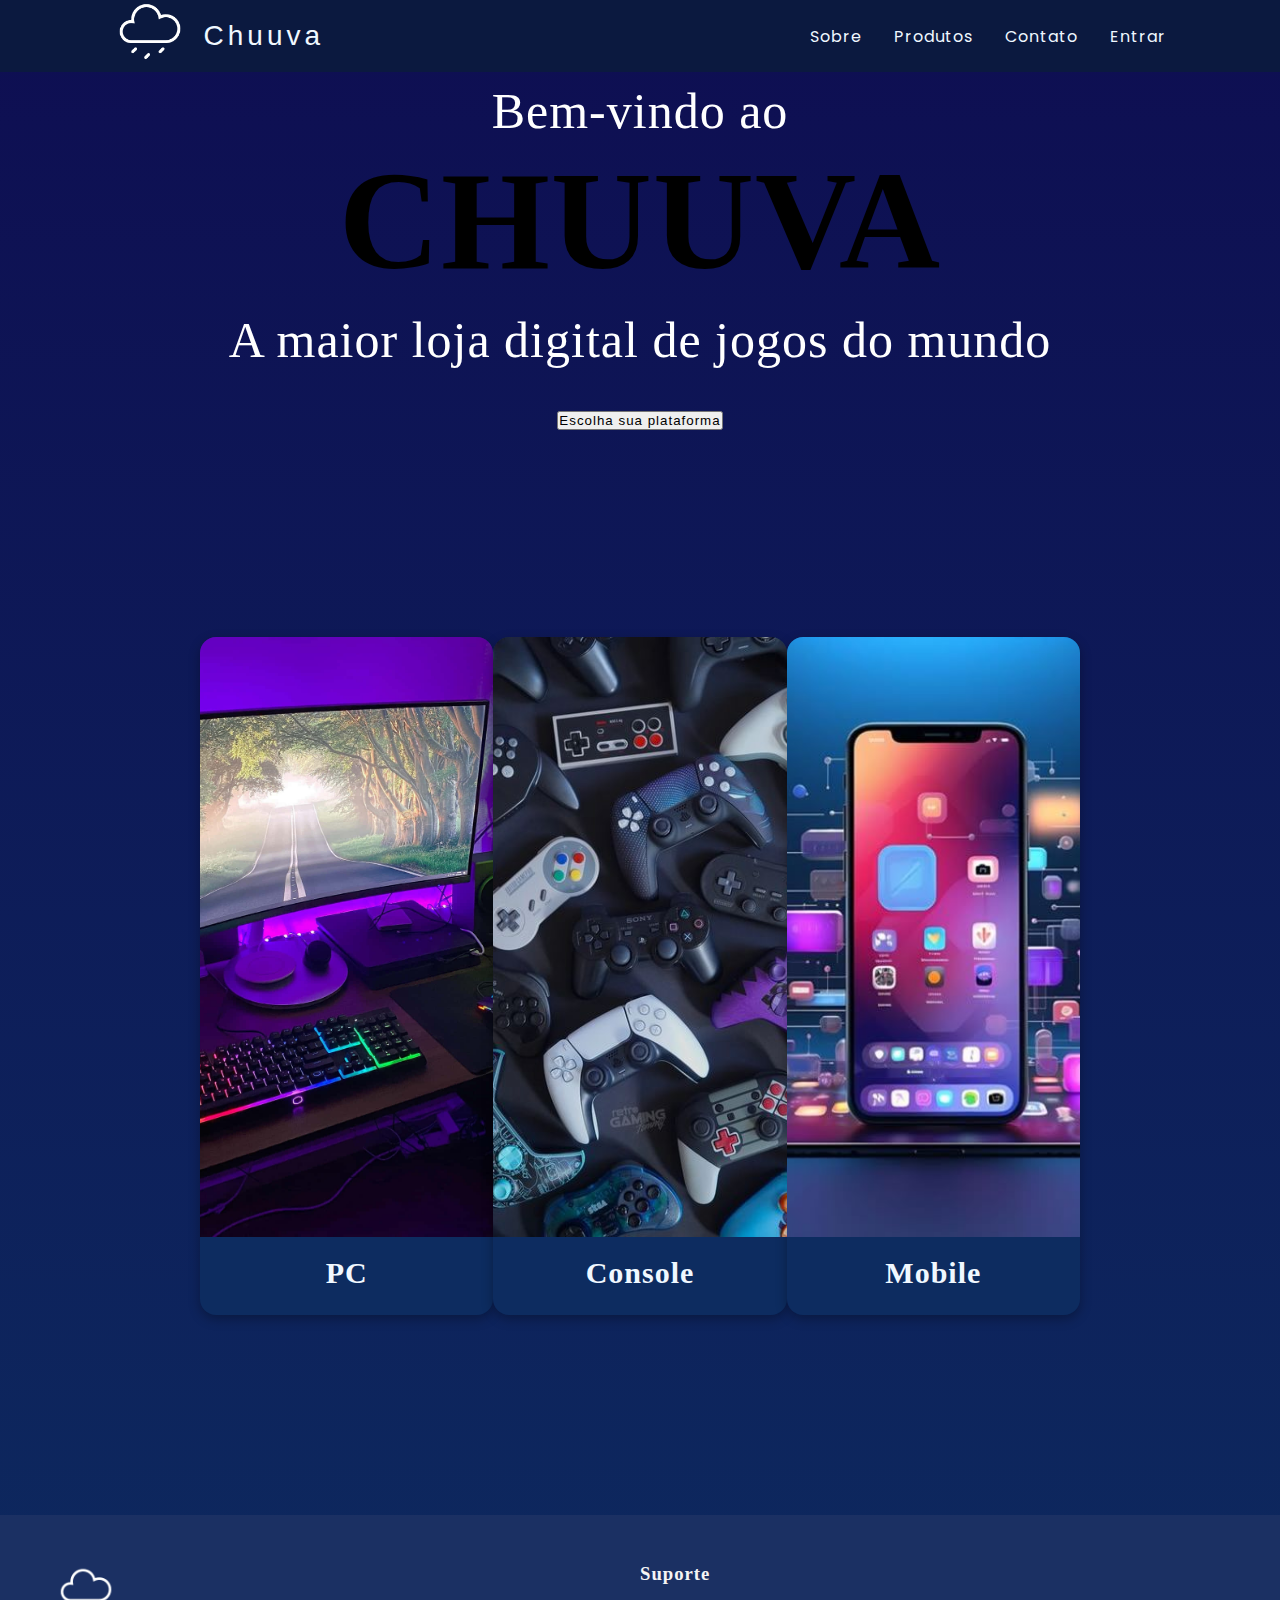
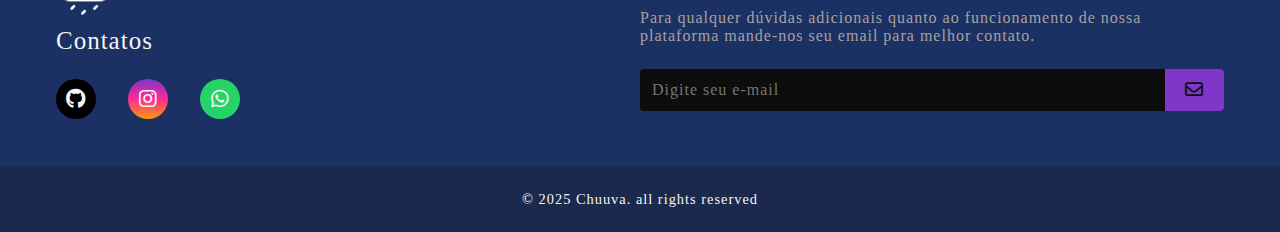
<file: index.html>
<!DOCTYPE html>
<html lang="pt-br">

<head>
    <meta charset="UTF-8">
    <meta name="viewport" content="width=device-width, initial-scale=1.0">
    <title>Chuuva</title>
    <link rel="stylesheet" href="style.css">
    <link rel="stylesheet" href="index.css">
    <link rel="stylesheet" href="https://cdnjs.cloudflare.com/ajax/libs/font-awesome/6.7.2/css/all.min.css"
        integrity="sha512-Evv84Mr4kqVGRNSgIGL/F/aIDqQb7xQ2vcrdIwxfjThSH8CSR7PBEakCr51Ck+w+/U6swU2Im1vVX0SVk9ABhg=="
        crossorigin="anonymous" referrerpolicy="no-referrer" />

</head>

<body>
    <header>
        <nav>
            <div class="logo-container">
                <a class="logo_img" href="index.html"><img src="img/chuva_branca2.png" width="72px"></a>
                <a class="logo" href="index.html">Chuuva</a>
            </div>
            <div class="mobile-menu">
                <div class="line1"></div>
                <div class="line2"></div>
                <div class="line3"></div>
            </div>
            <ul class="nav-list">
                <li><a href="sobre.html">Sobre</a></li>
                <li class="dropdown"><a href="#"> Produtos </a>
                    
                    <div class="dropdown-menu">
                        <a href="jogosPC.html">Jogos Pc</a>
                        <a href="jogosConsole.html">Jogos Console</a>
                        <a href="jogosMobile.html">Jogos Mobile</a>
                    </div>
                </li>
                <li><a href="contato.html">Contato</a></li>
                <li><a href="index.php">Entrar</a></li>
            </ul>
        </nav>
    </header>

    <!-- REFAZER -->
    <div class="top-background">
        <div class="rain"></div>
        <script src="./js/rain.js"></script>
    </div>

    <div class="chuuva-inicio">
        <div class="inicio">
            <p>Bem-vindo ao</p>
            <h1>CHUUVA</h1>
            <p>A maior loja digital de jogos do mundo</p>
            <p><a href="#destino"><button>Escolha sua plataforma</button></a></p>
        </div>
    </div>


    <div class="caixa" id="destino">
        <div class="escolha">
            <a href="jogosPC.html"><img src="./img/PC.jpg">
            <div class="conteudo">
                <div class="nome">PC</div></a>
            </div>
        </div>
        <div class="escolha">
            <a href="jogosConsole.html"><img src="./img/Console.jpg">
            <div class="conteudo">
                <div class="nome">Console</div></a>
            </div>
        </div>
        <div class="escolha">
            <a href="jogosMobile.html"><img src="./img/Mobile.jpg">
            <div class="conteudo">
                <div class="nome">Mobile</div></a>
            </div>
        </div>
    </div>

    <!-- FOOTER -->

    <footer>
        <div id="footer_content">
            <div id="footer_contacts">
                <img src="./img/chuva_branca2.png">
                <p>Contatos</p>
                <div id="footer_social_media">
                    <a href="https://github.com/ZionFr/Chuuva" class="footer-link" id="github">
                        <i class="fa-brands fa-github"></i>
                    </a>

                    <a href="#" class="footer-link" id="instagram">
                        <i class="fa-brands fa-instagram"></i>
                    </a>

                    <a href="#" class="footer-link" id="whatsapp">
                        <i class="fa-brands fa-whatsapp"></i>
                    </a>

                </div>
            </div>

            <div id="footer_subscribe">
                <h3>Suporte</h3>

                <p>
                    Para qualquer dúvidas adicionais quanto ao funcionamento de nossa plataforma mande-nos seu email
                    para melhor contato.
                </p>

                <div id="input_group">
                    <input type="email" id="email" placeholder="Digite seu e-mail">

                    <button onclick="emailConfirmar()">
                        <i class="fa-regular fa-envelope"></i>
                        <script src="./js/footer.js"></script>

                    </button>
                </div>
            </div>
        </div>

        <div id="footer_copyright">
            &#169
            2025 Chuuva. all rights reserved
        </div>
    </footer>


</body>

</html>
</file>
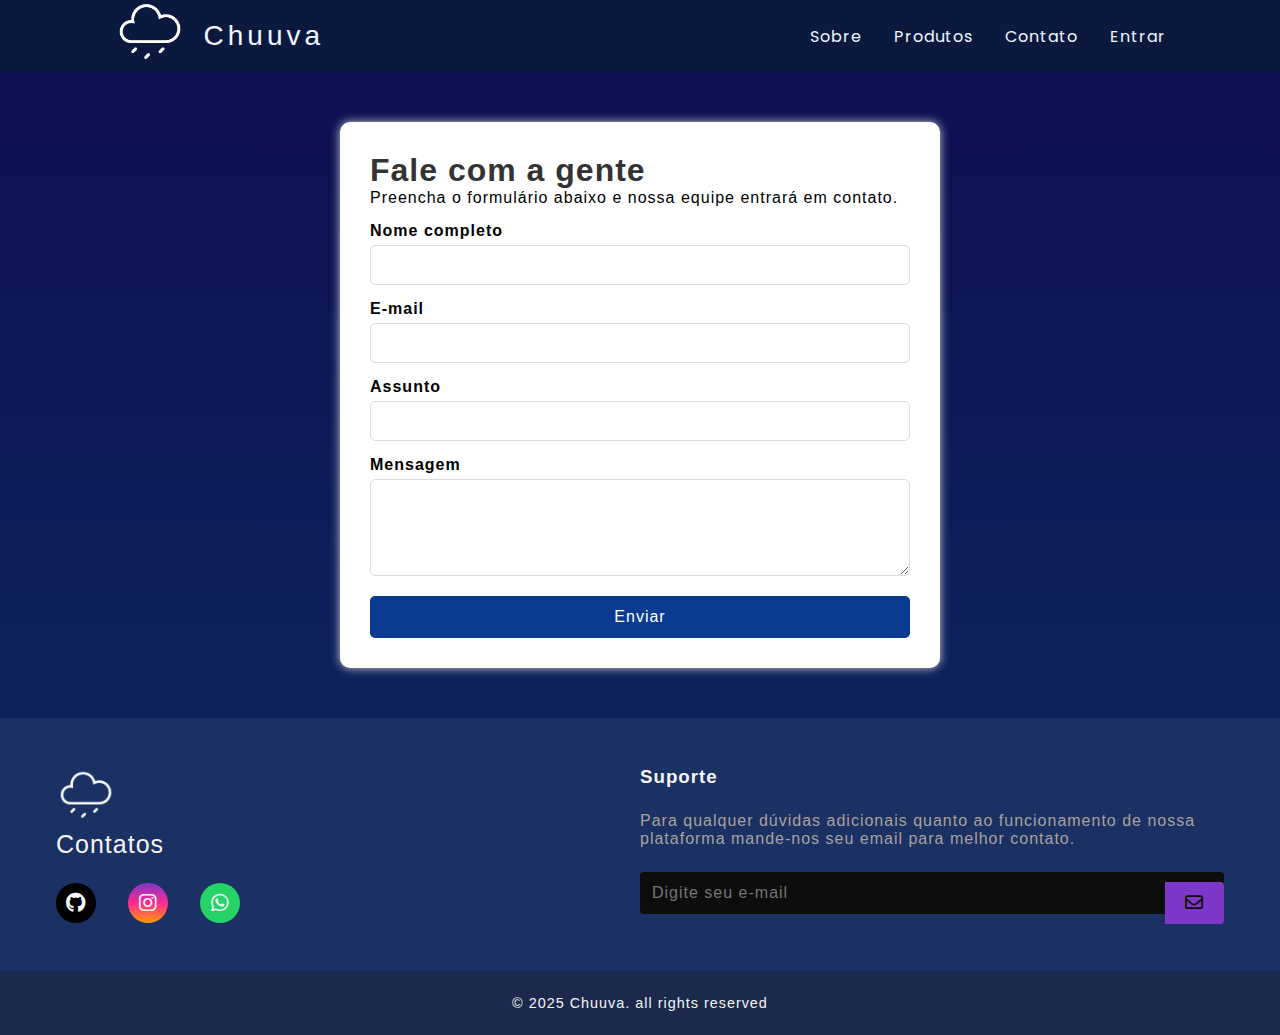
<file: contato.html>
<!DOCTYPE html>
<html lang="pt-br">
<head>
  <meta charset="UTF-8">
  <title>contato</title>
  <link rel="stylesheet" href="stylecontato.css">
  <link rel="stylesheet" href="style.css">
  <link rel="stylesheet" href="https://cdnjs.cloudflare.com/ajax/libs/font-awesome/6.7.2/css/all.min.css"
    integrity="sha512-Evv84Mr4kqVGRNSgIGL/F/aIDqQb7xQ2vcrdIwxfjThSH8CSR7PBEakCr51Ck+w+/U6swU2Im1vVX0SVk9ABhg=="
    crossorigin="anonymous" referrerpolicy="no-referrer" />
</head>
<body>
  <header>
    <nav>
      <div class="logo-container">
        <a class="logo_img" href="index.html"><img src="./img/chuva_branca2.png" width="72px"></a>
        <a class="logo" href="index.html">Chuuva</a>
      </div>
      <div class="mobile-menu">
        <div class="line1"></div>
        <div class="line2"></div>
        <div class="line3"></div>
      </div>
      <ul class="nav-list">
        <li><a href="sobre.html">Sobre</a></li>
        <li class="dropdown"><a href="#"> Produtos </a>

          <div class="dropdown-menu">
              <a href="jogosPC.html">Jogos Pc</a>
              <a href="jogosConsole.html">Jogos Console</a>
              <a href="jogosMobile.html">Jogos Mobile</a>
          </div>

      </li>
        <li><a href="contato.html">Contato</a></li>
        <li><a href="index.php">Entrar</a></li>
      </ul>
    </nav>
  </header>
  <div class="container">
    <h1>Fale com a gente</h1>
    <p>Preencha o formulário abaixo e nossa equipe entrará em contato.</p>

    <form id="formContato" method="POST">
      

      <label for="nome">Nome completo</label>
      <input type="text" id="nome" name="nome" required>

      <label for="email">E-mail</label>
      <input type="email" id="email" name="email" required>

      <label for="assunto">Assunto</label>
      <input type="text" id="assunto" name="assunto" required>

      <label for="mensagem">Mensagem</label>
      <textarea id="mensagem" name="mensagem" rows="5" required></textarea>

      <button type="submit">Enviar</button>
    </form>

    <div id="mensagemEnviada" class="oculto">Mensagem enviada com sucesso!</div>
  </div>
  <script>
    const form = document.getElementById('formContato');
    const mensagem = document.getElementById('mensagemEnviada');

    form.addEventListener('submit', function (e) {
      e.preventDefault();

      const dados = new FormData(form);

      fetch('https://formsubmit.co/seuemail@exemplo.com', {
        method: 'POST',
        body: dados
      })
      .then(response => {
        if (response.ok) {
          form.reset();
          mensagem.style.display = 'block';
        } else {
          alert('Erro ao enviar. Tente novamente mais tarde.');
        }
      });
    });
  </script>
  <footer>
    <div id="footer_content">
      <div id="footer_contacts">
        <img src="./img/chuva_branca2.png">
        <p>Contatos</p>
        <div id="footer_social_media">
          <a href="https://github.com/ZionFr/Chuuva" class="footer-link" id="github">
            <i class="fa-brands fa-github"></i>
          </a>

          <a href="#" class="footer-link" id="instagram">
            <i class="fa-brands fa-instagram"></i>
          </a>

          <a href="#" class="footer-link" id="whatsapp">
            <i class="fa-brands fa-whatsapp"></i>
          </a>

        </div>
      </div>

      <div id="footer_subscribe">
        <h3>Suporte</h3>

        <p>
          Para qualquer dúvidas adicionais quanto ao funcionamento de nossa plataforma mande-nos seu email para melhor
          contato.
        </p>

        <div id="input_group">
          <input type="email" id="email" placeholder="Digite seu e-mail">

          <button onclick="emailConfirmar()">
            <i class="fa-regular fa-envelope"></i>
            <script>
              function emailConfirmar() {
                var email = document.getElementById("email").value;
                var verificar = /^[^\s@]+@[^\s@]+\.[^\s@]+$/;

                if (email.trim() === "") {
                  window.alert("Por favor, digite um e-mail.");
                } else if (verificar.test(email)) {
                  window.alert("Seu e-mail foi computado, aguarde nossa resposta.");
                } else {
                  window.alert("Digite um e-mail válido.");
                }
              }
            </script>
          </button>
        </div>
      </div>
    </div>

    <div id="footer_copyright">
      &#169
      2025 Chuuva. all rights reserved
    </div>
  </footer>

</body>
</html>
</file>
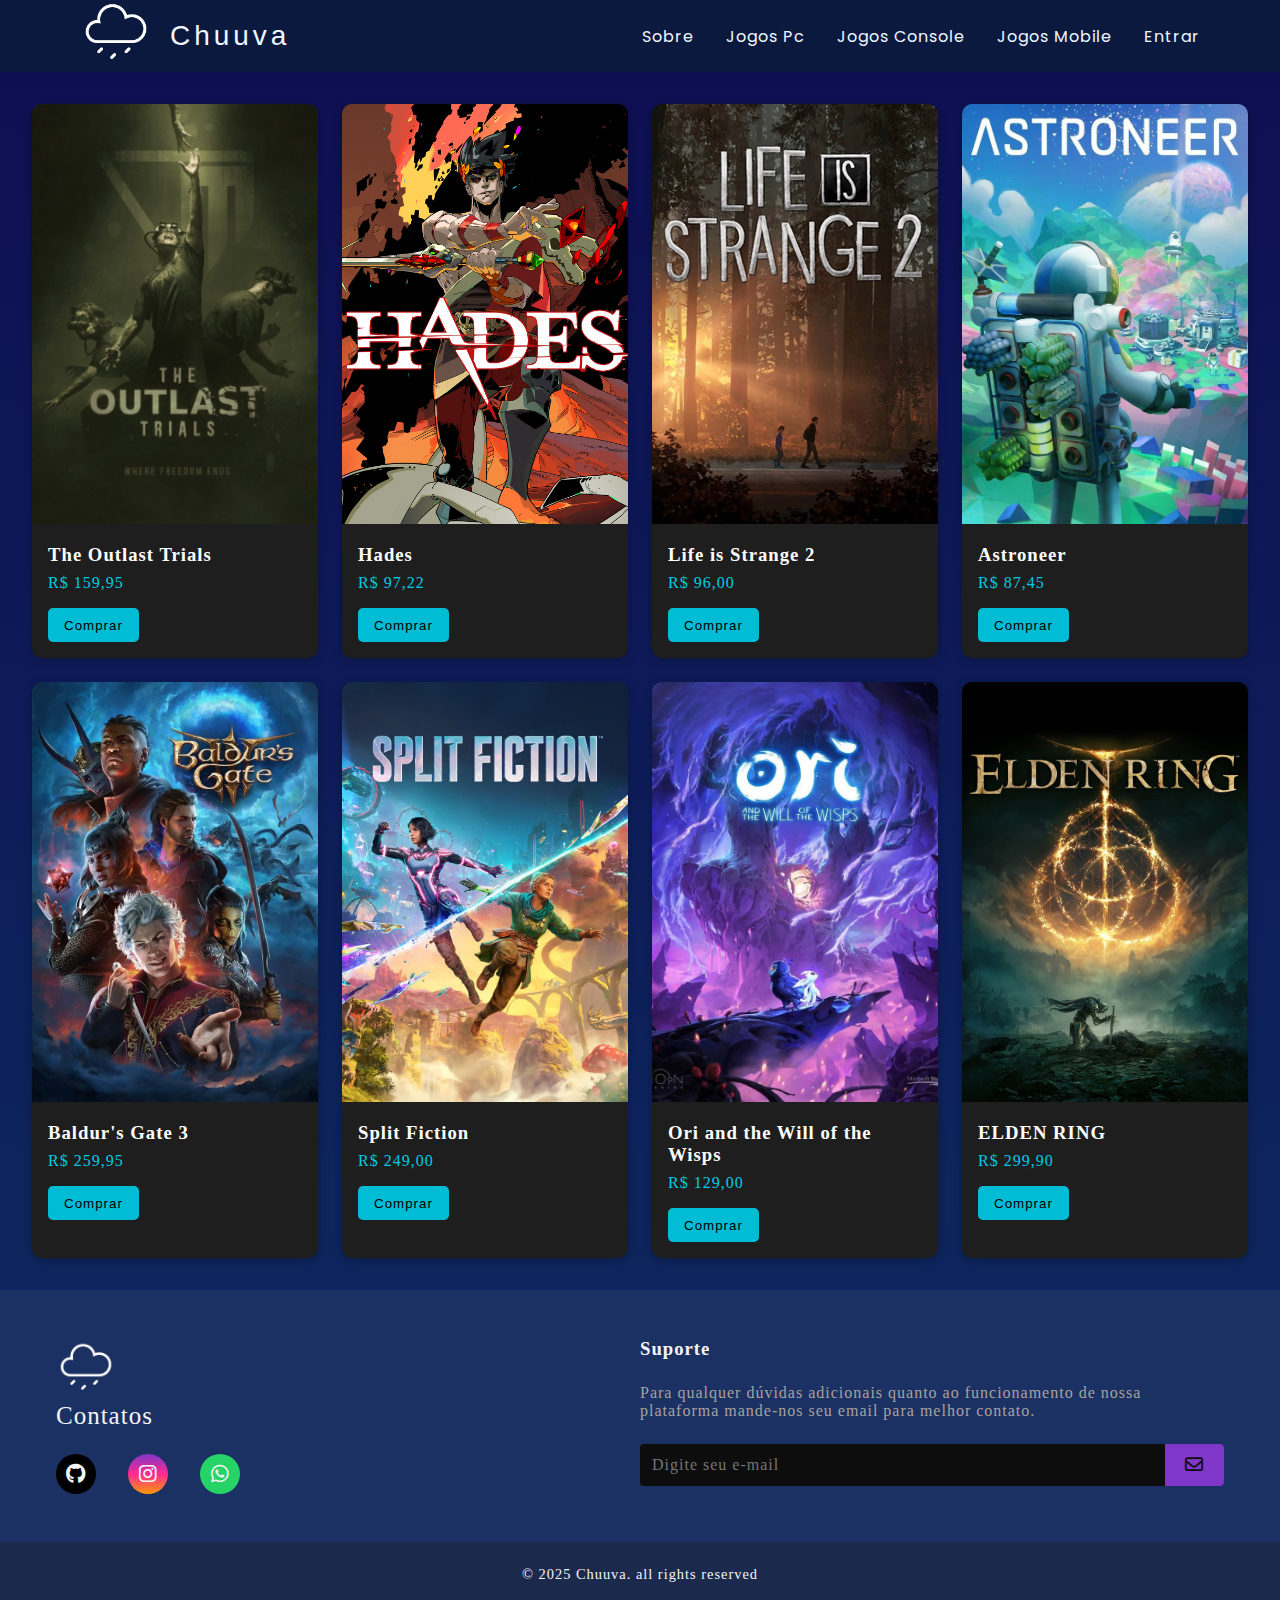
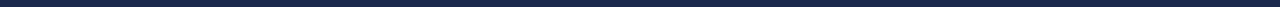
<file: jogosConsole.html>
<!DOCTYPE html>
<html lang="pt-br">

<head>
  <meta charset="UTF-8">
  <meta name="viewport" content="width=device-width, initial-scale=1.0">
  <title>Jogos Console</title>
  <link rel="stylesheet" href="style.css">
  <link rel="stylesheet" href="styleconsole.css">
  <link rel="stylesheet" href="https://cdnjs.cloudflare.com/ajax/libs/font-awesome/6.7.2/css/all.min.css"
    integrity="sha512-Evv84Mr4kqVGRNSgIGL/F/aIDqQb7xQ2vcrdIwxfjThSH8CSR7PBEakCr51Ck+w+/U6swU2Im1vVX0SVk9ABhg=="
    crossorigin="anonymous" referrerpolicy="no-referrer" />
</head>

<body>
  <header>
    <nav>
      <div class="logo-container">
        <a class="logo_img" href="../index.html"><img src="img/chuva_branca2.png" width="72px"></a>
        <a class="logo" href="../index.html">Chuuva</a>
      </div>
      <div class="mobile-menu">
        <div class="line1"></div>
        <div class="line2"></div>
        <div class="line3"></div>
      </div>
      <ul class="nav-list">
        <li><a href="sobre.html">Sobre</a></li>
        <li><a href="jogosPC.html">Jogos Pc</a></li>
        <li><a href="jogosConsole.html">Jogos Console</a></li>
        <li><a href="jogosMobile.html">Jogos Mobile</a></li>
        <li><a href="index.php">Entrar</a></li>
      </ul>
    </nav>
  </header>
  <main class="container">
    <div class="card">
      <img src="img/Outlast.jpeg" alt="The Outlast Trials">
      <div class="card-content">
        <h3>The Outlast Trials</h3>
        <p class="preço">R$ 159,95</p>
        <button onclick="comprar('The Outlast Trials')">Comprar</button>
      </div>
    </div>

    <div class="card">
      <img src="img/Hades.jpg" alt="Hades">
      <div class="card-content">
        <h3>Hades</h3>
        <p class="preço">R$ 97,22</p>
        <button onclick="comprar('Hades')">Comprar</button>
      </div>
    </div>

    <div class="card">
      <img src="img/Life_is_strange.png" alt="Life is Strange">
      <div class="card-content">
        <h3>Life is Strange 2</h3>
        <p class="preço">R$ 96,00</p>
        <button onclick="comprar('Life is Strange 2')">Comprar</button>
      </div>
    </div>
    <div class="card">
      <img src="img/Astroneer.jpg" alt="Astroneer">
      <div class="card-content">
        <h3>Astroneer</h3>
        <p class="preço">R$ 87,45</p>
        <button onclick="comprar('Astroneer')">Comprar</button>
      </div>
    </div>
    <div class="card">
      <img src="img/Baldurs.jpg" alt="Baldur's Gate 3">
      <div class="card-content">
        <h3>Baldur's Gate 3</h3>
        <p class="preço">R$ 259,95</p>
        <button onclick="comprar('Baldurs Gate 3')">Comprar</button>
      </div>
    </div>
    <div class="card">
      <img src="img/Split_fiction.jpg" alt="Split Fiction">
      <div class="card-content">
        <h3>Split Fiction</h3>
        <p class="preço">R$ 249,00</p>
        <button onclick="comprar('Split Fiction')">Comprar</button>
      </div>
    </div>
    <div class="card">
      <img src="img/Ori.jpg" alt="Ori and the Will of the Wisps">
      <div class="card-content">
        <h3>Ori and the Will of the Wisps</h3>
        <p class="preço">R$ 129,00</p>
        <button onclick="comprar('Ori and the Will of the Wisps')">Comprar</button>
      </div>
    </div>
    <div class="card">
      <img src="img/Elden_ring.jpg" alt="ELDEN RING">
      <div class="card-content">
        <h3>ELDEN RING</h3>
        <p class="preço">R$ 299,90</p>
        <button onclick="comprar('ELDEN RING')">Comprar</button>
      </div>
    </div>
  </main>
  <script>
    function comprar(jogo) {
      alert(`Você comprou o jogo: ${jogo}`);
    }
  </script>

  <!-- FOOTER -->

  <footer>
    <div id="footer_content">
      <div id="footer_contacts">
        <img src="img/chuva_branca2.png">
        <p>Contatos</p>
        <div id="footer_social_media">
          <a href="https://github.com/ZionFr/Chuuva" class="footer-link" id="github">
            <i class="fa-brands fa-github"></i>
          </a>

          <a href="#" class="footer-link" id="instagram">
            <i class="fa-brands fa-instagram"></i>
          </a>

          <a href="#" class="footer-link" id="whatsapp">
            <i class="fa-brands fa-whatsapp"></i>
          </a>

        </div>
      </div>

      <div id="footer_subscribe">
        <h3>Suporte</h3>

        <p>
          Para qualquer dúvidas adicionais quanto ao funcionamento de nossa plataforma mande-nos seu email para melhor
          contato.
        </p>

        <div id="input_group">
          <input type="email" id="email" placeholder="Digite seu e-mail">

          <button onclick="emailConfirmar()">
            <i class="fa-regular fa-envelope"></i>
            <script>
              function emailConfirmar() {
                var email = document.getElementById("email").value;
                var verificar = /^[^\s@]+@[^\s@]+\.[^\s@]+$/;

                if (email.trim() === "") {
                  window.alert("Por favor, digite um e-mail.");
                } else if (verificar.test(email)) {
                  window.alert("Seu e-mail foi computado, aguarde nossa resposta.");
                } else {
                  window.alert("Digite um e-mail válido.");
                }
              }
            </script>
          </button>
        </div>
      </div>
    </div>

    <div id="footer_copyright">
      &#169
      2025 Chuuva. all rights reserved
    </div>
  </footer>




</body>

</html>
</file>
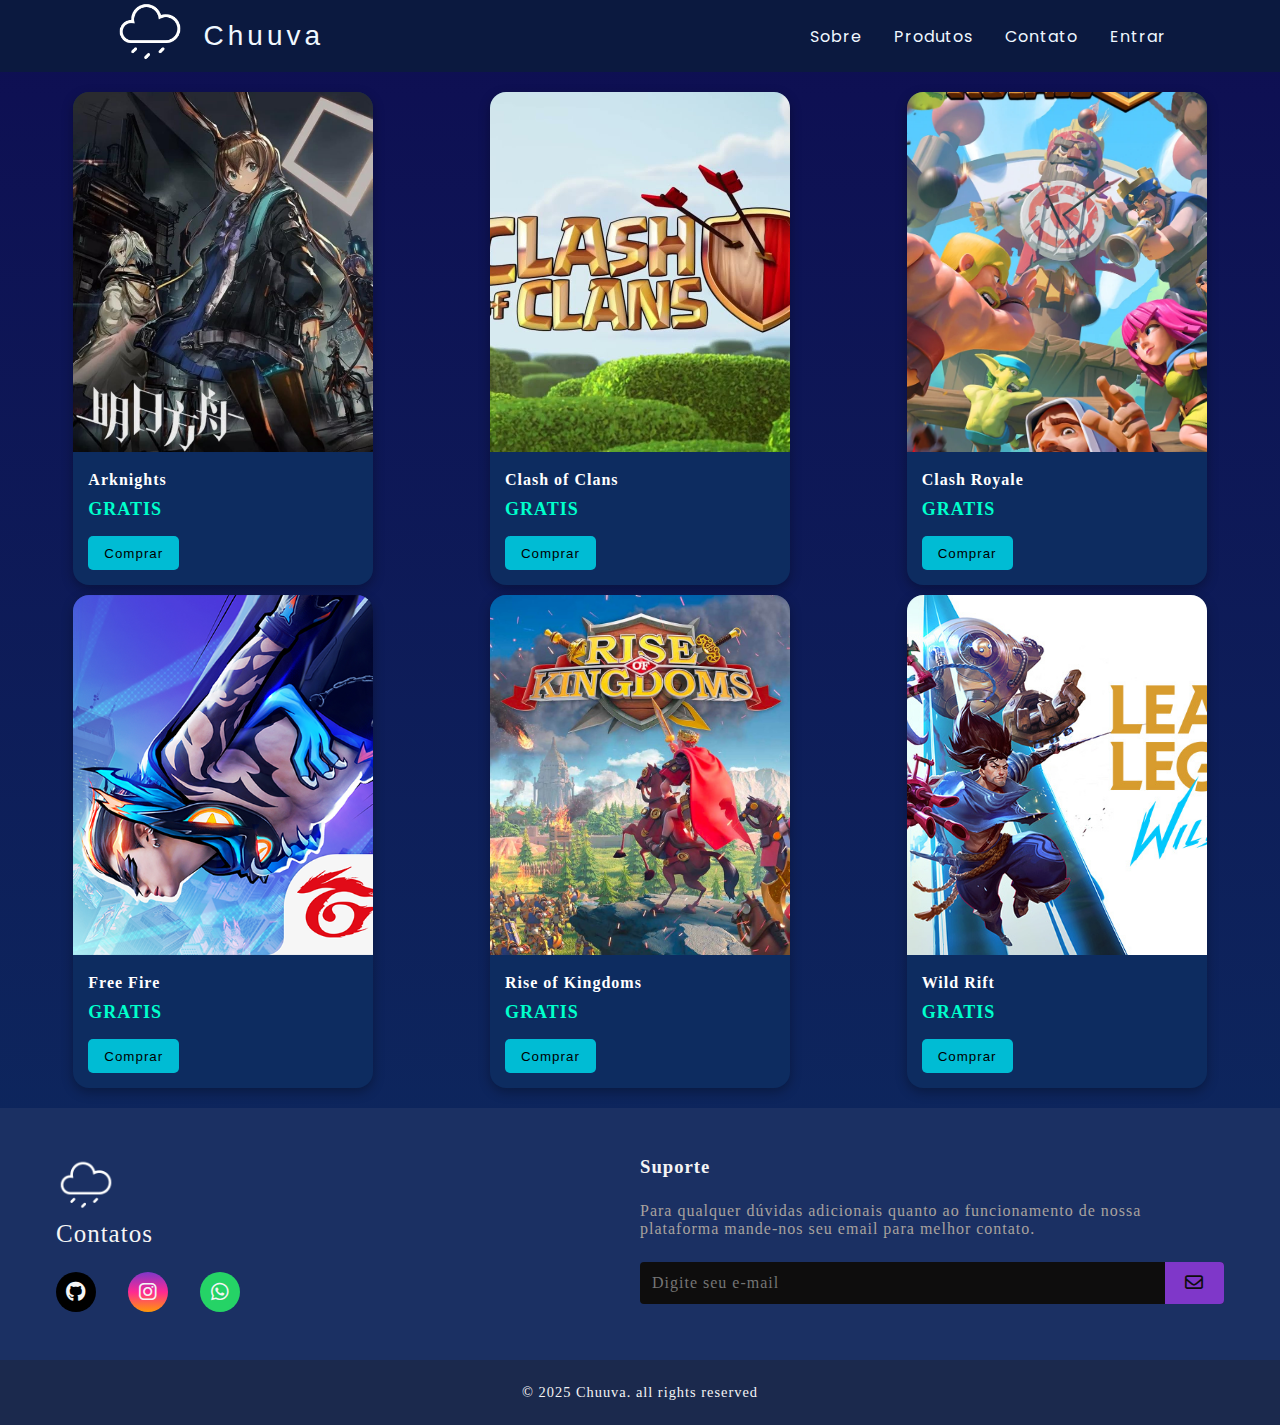
<file: jogosMobile.html>
<!DOCTYPE html>
<html lang="pt-br">

<head>
    <meta charset="UTF-8">
    <meta name="viewport" content="width=device-width, initial-scale=1.0">
    <title>Jogos Pc</title>
    <link rel="stylesheet" href="style.css">
    <link rel="stylesheet" href="jogosPC.css">
    <link rel="stylesheet" href="https://cdnjs.cloudflare.com/ajax/libs/font-awesome/6.7.2/css/all.min.css"
        integrity="sha512-Evv84Mr4kqVGRNSgIGL/F/aIDqQb7xQ2vcrdIwxfjThSH8CSR7PBEakCr51Ck+w+/U6swU2Im1vVX0SVk9ABhg=="
        crossorigin="anonymous" referrerpolicy="no-referrer" />
</head>

<body>

    <!-- NAVBAR -->

    <header>
        <nav>
            <div class="logo-container">
                <a class="logo_img" href="index.html"><img src="img/chuva_branca2.png" width="72px"></a>
                <a class="logo" href="index.html">Chuuva</a>
            </div>
            <div class="mobile-menu">
                <div class="line1"></div>
                <div class="line2"></div>
                <div class="line3"></div>
            </div>
            <ul class="nav-list">
                <li><a href="sobre.html">Sobre</a></li>
                <li class="dropdown"><a href="#"> Produtos </a>

                    <div class="dropdown-menu">
                        <a href="jogosPC.html">Jogos Pc</a>
                        <a href="jogosConsole.html">Jogos Console</a>
                        <a href="jogosMobile.html">Jogos Mobile</a>
                    </div>

                </li>
                <li><a href="contato.html">Contato</a></li>
                <li><a href="index.php">Entrar</a></li>
            </ul>
        </nav>
    </header>

    <!-- JOGOS -->

    <div class="container">
        <div class="produto">
            <img src="img/arknights.jpg">
            <div class="conteudo">
                <div class="nome">Arknights</div>
                <div class="preco">GRATIS</div>
                <button onclick="comprar('Arknights')">Comprar</button>
            </div>
        </div>
        <div class="produto">
            <img src="img/clashofclans.jpg">
            <div class="conteudo">
                <div class="nome">Clash of Clans</div>
                <div class="preco">GRATIS</div>
                <button onclick="comprar('Clash of Clans')">Comprar</button>
            </div>
        </div>
        <div class="produto">
            <img src="img/clashroyale.jpg">
            <div class="conteudo">
                <div class="nome">Clash Royale</div>
                <div class="preco">GRATIS</div>
                <button onclick="comprar('Clash Royale')">Comprar</button>
            </div>
        </div>
        <div class="produto">
            <img src="img/freefire.png">
            <div class="conteudo">
                <div class="nome">Free Fire</div>
                <div class="preco">GRATIS</div>
                <button onclick="comprar('Free Fire')">Comprar</button>
            </div>
        </div>

        <div class="produto">
            <img src="img/riseofkingdoms.jpg">
            <div class="conteudo">
                <div class="nome">Rise of Kingdoms</div>
                <div class="preco">GRATIS</div>
                <button onclick="comprar('Rise of Kingdoms')">Comprar</button>
            </div>
        </div>

        <div class="produto">
            <img src="img/wildrift.jpg">
            <div class="conteudo">
                <div class="nome">Wild Rift</div>
                <div class="preco">GRATIS</div>
                <button onclick="comprar('Wild Rift')">Comprar</button>
            </div>
        </div>
    </div>
    <script>
        function comprar(jogo) {
          alert(`Você comprou o jogo: ${jogo}`);
        }
    </script>

    <!-- FOOTER -->

    <footer>
        <div id="footer_content">
            <div id="footer_contacts">
                <img src="img/chuva_branca2.png">
                <p>Contatos</p>
                <div id="footer_social_media">
                    <a href="https://github.com/ZionFr/Chuuva" class="footer-link" id="github">
                        <i class="fa-brands fa-github"></i>
                    </a>

                    <a href="#" class="footer-link" id="instagram">
                        <i class="fa-brands fa-instagram"></i>
                    </a>

                    <a href="#" class="footer-link" id="whatsapp">
                        <i class="fa-brands fa-whatsapp"></i>
                    </a>

                </div>
            </div>

            <div id="footer_subscribe">
                <h3>Suporte</h3>

                <p>
                    Para qualquer dúvidas adicionais quanto ao funcionamento de nossa plataforma mande-nos seu email
                    para melhor contato.
                </p>

                <div id="input_group">
                    <input type="email" id="email" placeholder="Digite seu e-mail">

                    <button onclick="emailConfirmar()">
                        <i class="fa-regular fa-envelope"></i>
                        <script src="./js/footer.js"></script>
                    </button>
                </div>
            </div>
        </div>

        <div id="footer_copyright">
            &#169
            2025 Chuuva. all rights reserved
        </div>
    </footer>

</body>

</html>
</file>
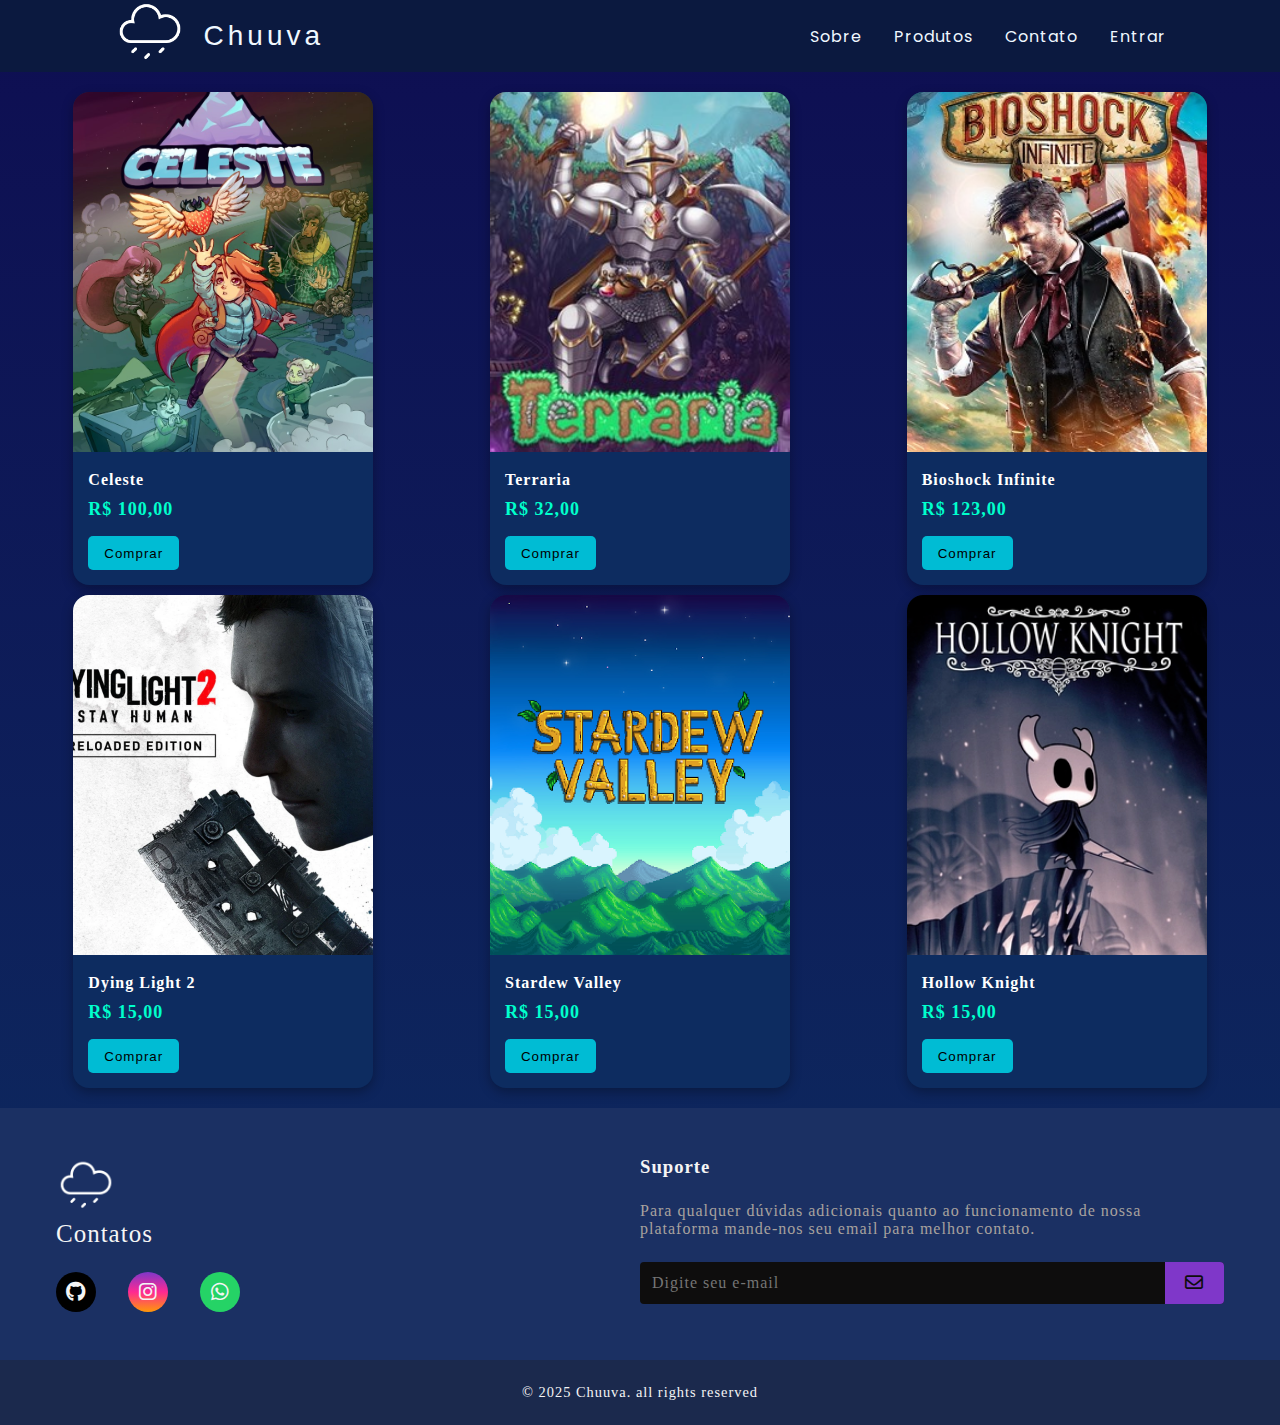
<file: jogosPC.html>
<!DOCTYPE html>
<html lang="pt-br">

<head>
    <meta charset="UTF-8">
    <meta name="viewport" content="width=device-width, initial-scale=1.0">
    <title>Jogos Pc</title>
    <link rel="stylesheet" href="style.css">
    <link rel="stylesheet" href="jogosPC.css">
    <link rel="stylesheet" href="https://cdnjs.cloudflare.com/ajax/libs/font-awesome/6.7.2/css/all.min.css"
        integrity="sha512-Evv84Mr4kqVGRNSgIGL/F/aIDqQb7xQ2vcrdIwxfjThSH8CSR7PBEakCr51Ck+w+/U6swU2Im1vVX0SVk9ABhg=="
        crossorigin="anonymous" referrerpolicy="no-referrer" />
</head>

<body>

    <!-- NAVBAR -->

    <header>
        <nav>
            <div class="logo-container">
                <a class="logo_img" href="index.html"><img src="img/chuva_branca2.png" width="72px"></a>
                <a class="logo" href="index.html">Chuuva</a>
            </div>
            <div class="mobile-menu">
                <div class="line1"></div>
                <div class="line2"></div>
                <div class="line3"></div>
            </div>
            <ul class="nav-list">
                <li><a href="sobre.html">Sobre</a></li>
                <li class="dropdown"><a href="#"> Produtos </a>

                    <div class="dropdown-menu">
                        <a href="jogosPC.html">Jogos Pc</a>
                        <a href="jogosConsole.html">Jogos Console</a>
                        <a href="jogosMobile.html">Jogos Mobile</a>
                    </div>

                </li>
                <li><a href="contato.html">Contato</a></li>
                <li><a href="index.php">Entrar</a></li>
            </ul>
        </nav>
    </header>

    <!-- JOGOS -->

    <div class="container">
        <div class="produto">
            <img src="img/celeste.png">
            <div class="conteudo">
                <div class="nome">Celeste</div>
                <div class="preco">R$ 100,00</div>
                <button onclick="comprar('Celeste')">Comprar</button>
            </div>
        </div>
        <div class="produto">
            <img src="img/terraria.jpg">
            <div class="conteudo">
                <div class="nome">Terraria</div>
                <div class="preco">R$ 32,00</div>
                <button onclick="comprar('Terraria')">Comprar</button>
            </div>
        </div>
        <div class="produto">
            <img src="img/bioshock.jpg">
            <div class="conteudo">
                <div class="nome">Bioshock Infinite</div>
                <div class="preco">R$ 123,00</div>
                <button onclick="comprar('Bioshock Infinite')">Comprar</button>
            </div>
        </div>
        <div class="produto">
            <img src="img/dyinglight2.png">
            <div class="conteudo">
                <div class="nome">Dying Light 2</div>
                <div class="preco">R$ 15,00</div>
                <button onclick="comprar('Dying Light 2')">Comprar</button>
            </div>
        </div>

        <div class="produto">
            <img src="img/stardew.png">
            <div class="conteudo">
                <div class="nome">Stardew Valley</div>
                <div class="preco">R$ 15,00</div>
                <button onclick="comprar('Stardew Valley')">Comprar</button>
            </div>
        </div>

        <div class="produto">
            <img src="img/hollow.png">
            <div class="conteudo">
                <div class="nome">Hollow Knight</div>
                <div class="preco">R$ 15,00</div>
                <button onclick="comprar('Hollow Knight')">Comprar</button>
            </div>
        </div>
    </div>
    <script>
        function comprar(jogo) {
          alert(`Você comprou o jogo: ${jogo}`);
        }
      </script>

    <!-- FOOTER -->

    <footer>
        <div id="footer_content">
            <div id="footer_contacts">
                <img src="img/chuva_branca2.png">
                <p>Contatos</p>
                <div id="footer_social_media">
                    <a href="https://github.com/ZionFr/Chuuva" class="footer-link" id="github">
                        <i class="fa-brands fa-github"></i>
                    </a>

                    <a href="#" class="footer-link" id="instagram">
                        <i class="fa-brands fa-instagram"></i>
                    </a>

                    <a href="#" class="footer-link" id="whatsapp">
                        <i class="fa-brands fa-whatsapp"></i>
                    </a>

                </div>
            </div>

            <div id="footer_subscribe">
                <h3>Suporte</h3>

                <p>
                    Para qualquer dúvidas adicionais quanto ao funcionamento de nossa plataforma mande-nos seu email
                    para melhor contato.
                </p>

                <div id="input_group">
                    <input type="email" id="email" placeholder="Digite seu e-mail">

                    <button onclick="emailConfirmar()">
                        <i class="fa-regular fa-envelope"></i>
                        <script src="./js/footer.js"></script>
                    </button>
                </div>
            </div>
        </div>

        <div id="footer_copyright">
            &#169
            2025 Chuuva. all rights reserved
        </div>
    </footer>

</body>

</html>
</file>
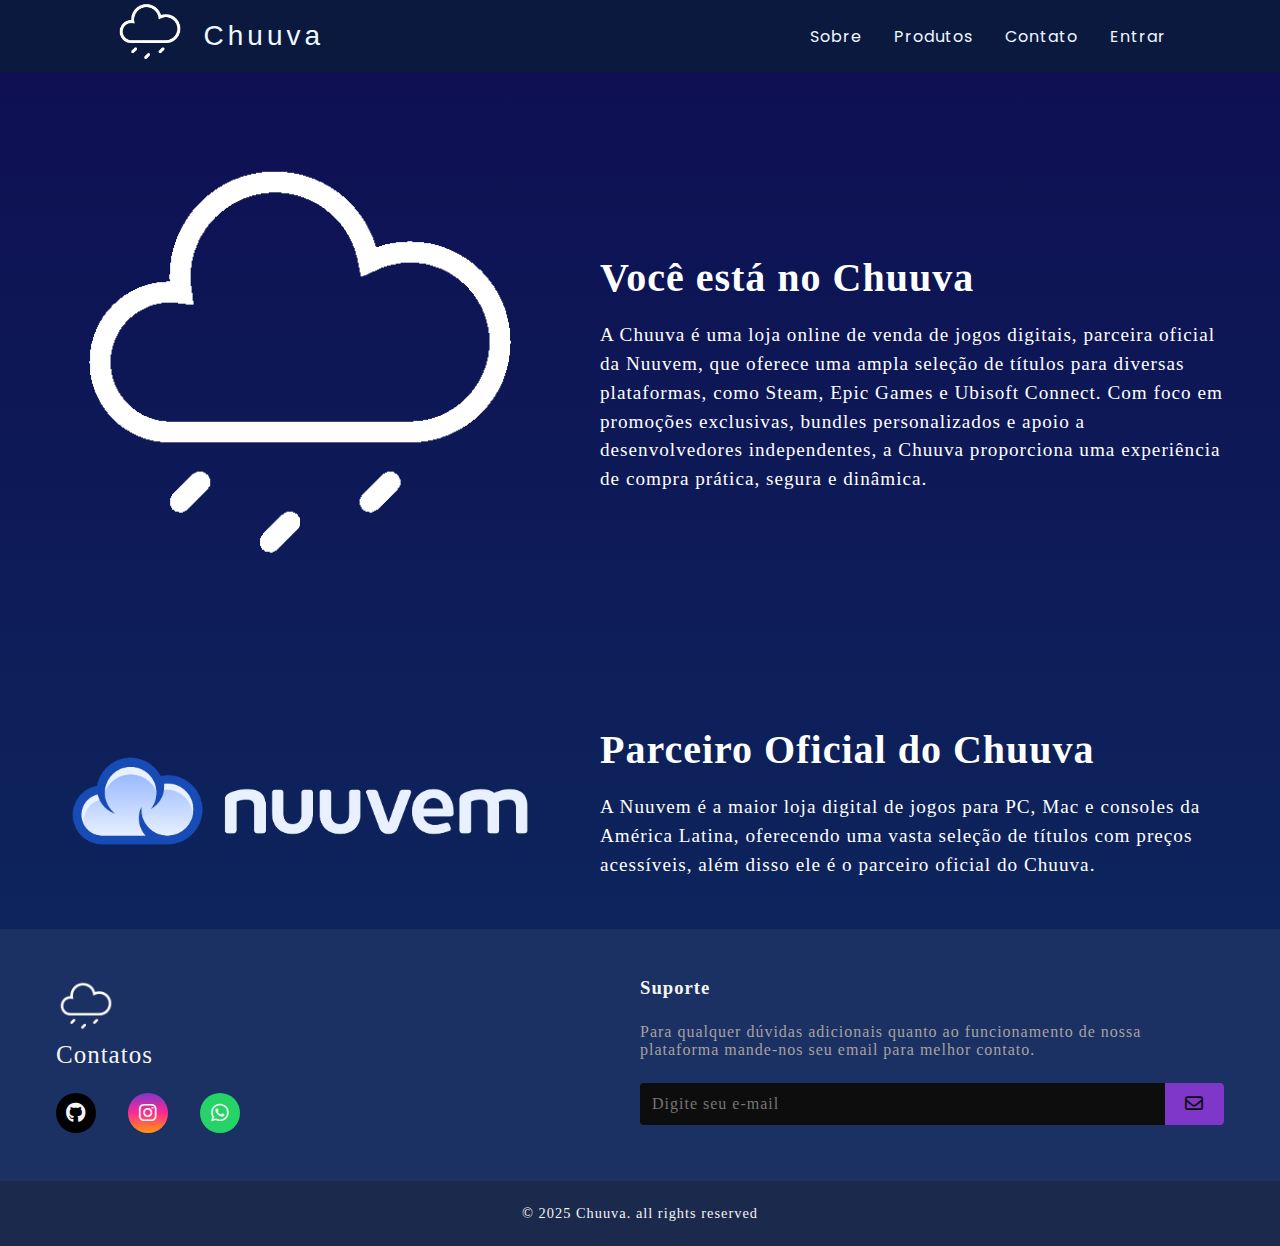
<file: sobre.html>
<!DOCTYPE html>
<html lang="pt-br">

<head>
    <meta charset="UTF-8">
    <meta name="viewport" content="width=device-width, initial-scale=1.0">
    <title>Sobre</title>
    <link rel="stylesheet" href="style.css">
    <link rel="stylesheet" href="sobre.css">
    <link rel="stylesheet" href="https://cdnjs.cloudflare.com/ajax/libs/font-awesome/6.7.2/css/all.min.css"
        integrity="sha512-Evv84Mr4kqVGRNSgIGL/F/aIDqQb7xQ2vcrdIwxfjThSH8CSR7PBEakCr51Ck+w+/U6swU2Im1vVX0SVk9ABhg=="
        crossorigin="anonymous" referrerpolicy="no-referrer" />
</head>

<body>
    <header>
        <nav>
            <div class="logo-container">
                <a class="logo_img" href="index.html"><img src="img/chuva_branca2.png" width="72px"></a>
                <a class="logo" href="index.html">Chuuva</a>
            </div>
            <div class="mobile-menu">
                <div class="line1"></div>
                <div class="line2"></div>
                <div class="line3"></div>
            </div>
            <ul class="nav-list">
                <li><a href="sobre.html">Sobre</a></li>
                <li class="dropdown"><a href="#"> Produtos </a>
                    <div class="dropdown-menu">
                        <a href="jogosPC.html">Jogos Pc</a>
                        <a href="jogosConsole.html">Jogos Console</a>
                        <a href="jogosMobile.html">Jogos Mobile</a>
                    </div>
                </li>
                <li><a href="contato.html">Contato</a></li>
                <li><a href="index.php">Entrar</a></li>
            </ul>
        </nav>
    </header>

    <div class="ap1">
        <div class="imagem">
            <img src="img/chuva_branca2.png">
        </div>
        <div class="conteudo">
            <h1>Você está no Chuuva</h1>
            <p>A Chuuva é uma loja online de venda de jogos digitais, parceira oficial da Nuuvem, que oferece uma ampla
                seleção de títulos para diversas plataformas,
                como Steam, Epic Games e Ubisoft Connect. Com foco em promoções exclusivas, bundles personalizados e
                apoio a desenvolvedores independentes,
                a Chuuva proporciona uma experiência de compra prática, segura e dinâmica.
            </p>
        </div>
    </div>

    <div class="ap2">
        <div class="imagem">
            <img src="img/nuuvem.png">
        </div>
        <div class="conteudo">
            <h1>Parceiro Oficial do Chuuva</h1>
            <p>A Nuuvem é a maior loja digital de jogos para PC, Mac e consoles da América Latina, oferecendo uma vasta seleção de títulos com preços acessíveis,
                além disso ele é o parceiro oficial do Chuuva.
            </p>
        </div>
    </div>



    <!-- FOOTER -->

    <footer>
        <div id="footer_content">
            <div id="footer_contacts">
                <img src="img/chuva_branca2.png">
                <p>Contatos</p>
                <div id="footer_social_media">
                    <a href="https://github.com/ZionFr/Chuuva" class="footer-link" id="github">
                        <i class="fa-brands fa-github"></i>
                    </a>

                    <a href="#" class="footer-link" id="instagram">
                        <i class="fa-brands fa-instagram"></i>
                    </a>

                    <a href="#" class="footer-link" id="whatsapp">
                        <i class="fa-brands fa-whatsapp"></i>
                    </a>

                </div>
            </div>


            <div id="footer_subscribe">
                <h3>Suporte</h3>

                <p>
                    Para qualquer dúvidas adicionais quanto ao funcionamento de nossa plataforma mande-nos seu email
                    para melhor contato.
                </p>

                <div id="input_group">
                    <input type="email" id="email" placeholder="Digite seu e-mail">

                    <button onclick="emailConfirmar()">
                        <i class="fa-regular fa-envelope"></i>
                        <script src="./js/footer.js"></script>
                    </button>
                </div>
            </div>
        </div>

        <div id="footer_copyright">
            &#169
            2025 Chuuva. all rights reserved
        </div>
    </footer>


</body>

</html>
</file>
<file: style.css>
@charset "UTF-8";
@import url('https://fonts.googleapis.com/css2?family=Poppins:wght@400;600;700&display=swap');
@import url('https://fonts.googleapis.com/css2?family=Rubik:wght@400;600;700&display=swap');
@import url('https://fonts.googleapis.com/css2?family=Press+Start+2P&display=swap');
*{
    margin: 0;
    padding: 0;
    box-sizing: border-box;
    letter-spacing: 1px;
}
body {
    margin: 0;
    min-height: 100vh;
    background: linear-gradient(to bottom, #0e0e52, #0d2c60);
}
.logo{
    font-size: 28px;
    letter-spacing: 4px;
    text-decoration: none;
    font-family:'Trebuchet MS', sans-serif;

}
a:hover{
    opacity: 0.7;
}
a{
    text-decoration: none;
    color: aliceblue;
}
nav{
    display: flex;
    justify-content: space-around;
    align-items: center;
    font-family: 'Poppins', sans-serif;
    background-color:#0b193f;
    height: 8vh;
    transition: all 0.3s ease;

}
.nav-list{
    list-style: none;
    display: flex;
}
.nav-list li{
    letter-spacing: 3px;
    margin-left: 32px;
}
.nav-list li:not(.dropdown) {
    margin-left: 32px;
}
.logo-container {
    display: flex;
    align-items: center;
}

.logo_img {
    width: 40px;
    height: auto;
    margin-right: 50px;
}
nav.logo{
    font-weight: 700; 
}
/* navbar dropdown*/

.dropdown {
    position: relative;
    margin-left: 0;
}

.dropdown-menu {
    position: absolute;
    top: 100%;
    left: 0;
    background-color: #0b193f;
    padding: 10px;
    border-radius: 8px;
    opacity: 0;
    visibility: hidden;
    transform: translateY(10px);
    transition: opacity 0.3s ease, transform 0.3s ease, visibility 0.3s;
    z-index: 1000;
}

.dropdown:hover .dropdown-menu {
    opacity: 1;
    visibility: visible;
    transform: translateY(0);
}

.dropdown-menu a {
    display: block;
    padding: 10px;
    color: white;
    text-decoration: none;
}

/* footer */

footer {
    width: 100%;
    color: #f5f5f5;
}

#footer_content {
    background-color: #1b3063;
    padding: 3rem 3.5rem;
    display: grid;
    grid-template-columns: repeat(2, 1fr);
}

#footer_content img {
    width: 60px;
    height: 60px;
}

#footer_contacts h1 {
    margin-bottom: 0.75rem;
}

#footer_contacts p {
    font-size: 25px;
}

#footer_social_media {
    display: flex;
    gap: 2rem;
    margin-top: 1.5rem;
}



#footer_social_media .footer-link {
    display: flex;
    justify-content: center;
    align-items: center;
    height: 2.5rem;
    width: 2.5rem;
    color: #f5f5f5;
    border-radius: 50%;
    transition: all 0.4s;
}

#footer_social_media .footer-link:hover {
    opacity: 0.8;
}

#footer_social_media .footer-link i {
    font-size: 1.25rem;
}

#instagram {
    background: linear-gradient(#7f37c9, #ff2992, #ff9807);
}

#github {
    background-color: black;
}

#whatsapp {
    background-color: #25d366;
}

#footer_subscribe {
    display: flex;
    flex-direction: column;
    gap: 1.5rem;
}

#footer_subscribe p {
    color: #a8a29e;
}

#input_group {
    display: flex;
    align-items: center;
    border-radius: 4px;
    background-color: #0e0d0d;
}

#input_group input {
    all: unset;
    padding: 0.75rem;
    width: 100%;
}

#input_group button {
    background-color: #7f37c9;
    border: none;
    color: #0e0d0d;
    padding: 0px 1.25rem;
    font-size: 1.125rem;
    height: 100%;
    border-radius: 0px 4px 4px 0px;
    cursor: pointer;
    transition: all 0.4s;
}

#input_group button:hover {
    opacity: 0.8;
}

#footer_copyright {
    display: flex;
    justify-content: center;
    background-color: rgb(27, 41, 77);
    font-size: 0.9rem;
    padding: 1.5rem;
    font-weight: 100;
}

.texto{
    background-color: #0B3B91;
    color: #f5f5f5;
    padding: 60px;
    border-radius: 10px;
    width: 50%;
    margin: 150px auto;
    display: flex;
    flex-direction: column;
    align-items: center;
    justify-content: flex-start;
    box-shadow: rgba(0, 0, 0, 0.3) 0px 19px 38px, rgba(0, 0, 0, 0.22) 0px 15px 12px;
}
</file>
<file: index.css>
.boxinicio {
    height: 100vh;
    width: 100%;
    display: flex;
    flex-direction: column;
    justify-content: flex-end;
    padding: 150px;
    box-sizing: border-box;
    color: white;
    font-family: "Pixelify Sans", sans-serif;
}


.inicio {
    text-align: center;
    justify-content: flex-end;
}
  
.inicio h1 {
    font-size: 140px;
    margin: 0;
    font-weight: bold;
}
  
.inicio p {
    font-size: 50px;
    margin-top: 10px;
    color: white;
}

.botaobusca {
    margin: 30px auto 0 auto; 
    width: 100%;
    max-width: 500px;
    padding: 15px 20px;
    font-size: 16px;
    border: none;
    border-radius: 25px;
    background-color: #f2f2f2;
    color: black;
    display: flex;
    align-items: center;
    justify-content: center;
    font-weight: bold;
    cursor: pointer;
}

.botaobusca:hover {
    background-color: #e0e0e0;
}

.caixa {
    display: grid;
    grid-template-columns: repeat(3, 1fr);
    padding: 200px; 
    justify-items: center;
}
  
.escolha {
    background-color: #0d2c60;
    border-radius: 16px;
    overflow: hidden;
    color: white;
    width: 100%;
    max-width: 400px;
    box-shadow: 0 4px 12px rgba(0, 0, 0, 0.3);
    
}

.escolha:hover {
    transform: translateY(-5px);
}

.escolha img {
    width: 100%;
    height: 600px;
    object-fit: cover;
}
  
.conteudo {
    padding: 15px;
}
  
.nome {
    font-size: 30px;
    font-weight: bold;
    margin-bottom: 10px;
    text-align: center;
}

html {
    scroll-behavior: smooth;
}
</file>
<file: stylecontato.css>
body {
  font-family: Arial, sans-serif;
  background-color: #f6f7f8;
  margin: 0;
  padding: 0;
}

.container {
  max-width: 600px;
  margin: 50px auto;
  background-color: white;
  padding: 30px;
  border-radius: 10px;
  box-shadow: 0 0 10px #ccc;
}

h1 {
  color: #333;
}

form {
  display: flex;
  flex-direction: column;
}

label {
  margin-top: 15px;
  font-weight: bold;
}

input, textarea {
  padding: 10px;
  margin-top: 5px;
  border: 1px solid #ddd;
  border-radius: 5px;
  font-size: 1em;
}

button {
  margin-top: 20px;
  padding: 12px;
  background-color: #0B3B91;
  border: none;
  color: white;
  font-size: 1em;
  border-radius: 5px;
  cursor: pointer;
}

button:hover {
  background-color: #0097a7;
}

#mensagemEnviada {
  margin-top: 20px;
  background-color: #d4edda;
  color: #155724;
  padding: 15px;
  border-radius: 5px;
  border: 1px solid #c3e6cb;
  display: none;
}
</file>
<file: styleconsole.css>
.container {
    display: grid;
    grid-template-columns: repeat(auto-fit, minmax(250px, 1fr));
    gap: 1.5rem;
    padding: 2rem;
}

.card {
    background-color: #1e1e1e;
    border-radius: 10px;
    overflow: hidden;
    box-shadow: 0 2px 8px rgba(0, 0, 0, 0.3);
    transition: transform 0.2s;
}

.card:hover {
    transform: scale(1.02);
}

.card img {
    width: 100%;
    height: 420px;
    object-fit: cover;
}

.card-content {
    padding: 1rem;
}

.card h3 {
    margin-bottom: 0.5rem;
    color: white;
}

.preço {
    color: #00cbe6;
    margin-bottom: 1rem;
}

button {
    background-color: #00bcd4;
    color: #000;
    border: none;
    padding: 0.6rem 1rem;
    border-radius: 5px;
    cursor: pointer;
    transition: background 0.3s;
}

button:hover {
    background-color: #0097a7;
}

/* footer */

footer {
    width: 100%;
    color: #f5f5f5;
}

#footer_content {
    background-color: #1b3063;
    padding: 3rem 3.5rem;
    display: grid;
    grid-template-columns: repeat(2, 1fr);
}

#footer_content img {
    width: 60px;
    height: 60px;
}

#footer_contacts h1 {
    margin-bottom: 0.75rem;
}

#footer_contacts p {
    font-size: 25px;
}

#footer_social_media {
    display: flex;
    gap: 2rem;
    margin-top: 1.5rem;
}



#footer_social_media .footer-link {
    display: flex;
    justify-content: center;
    align-items: center;
    height: 2.5rem;
    width: 2.5rem;
    color: #f5f5f5;
    border-radius: 50%;
    transition: all 0.4s;
}

#footer_social_media .footer-link:hover {
    opacity: 0.8;
}

#footer_social_media .footer-link i {
    font-size: 1.25rem;
}

#instagram {
    background: linear-gradient(#7f37c9, #ff2992, #ff9807);
}

#github {
    background-color: black;
}

#whatsapp {
    background-color: #25d366;
}

#footer_subscribe {
    display: flex;
    flex-direction: column;
    gap: 1.5rem;
}

#footer_subscribe p {
    color: #a8a29e;
}

#input_group {
    display: flex;
    align-items: center;
    border-radius: 4px;
    background-color: #0e0d0d;
}

#input_group input {
    all: unset;
    padding: 0.75rem;
    width: 100%;
}

#input_group button {
    background-color: #7f37c9;
    border: none;
    color: #0e0d0d;
    padding: 0px 1.25rem;
    font-size: 1.125rem;
    height: 100%;
    border-radius: 0px 4px 4px 0px;
    cursor: pointer;
    transition: all 0.4s;
}

#input_group button:hover {
    opacity: 0.8;
}

#footer_copyright {
    display: flex;
    justify-content: center;
    background-color: rgb(27, 41, 77);
    font-size: 0.9rem;
    padding: 1.5rem;
    font-weight: 100;
}
</file>
<file: jogosPC.css>
/* jogos vendidos */

.container {
    display: grid;
    grid-template-columns: repeat(3, 1fr);
    gap: 10px; 
    padding: 20px; 
    justify-items: center;
}
  
.produto {
    background-color: #0d2c60;
    border-radius: 16px;
    overflow: hidden;
    color: white;
    width: 100%;
    max-width: 300px;
    box-shadow: 0 4px 12px rgba(0, 0, 0, 0.3);
}

.produto:hover {
    transform: translateY(-5px);
}

.produto img {
    width: 100%;
    height: 360px;
    object-fit: cover;
}
  
.conteudo {
    padding: 15px;
}
  
.nome {
    font-size: 16px;
    font-weight: bold;
    margin-bottom: 10px;
}
  
.preco {
    font-size: 18px;
    font-weight: bold;
    color: #00ffcc;
    margin-bottom: 1rem;
}
button {
    background-color: #00bcd4;
    color: #000;
    border: none;
    padding: 0.6rem 1rem;
    border-radius: 5px;
    cursor: pointer;
    transition: background 0.3s;
}

button:hover {
    background-color: #0097a7;
}
</file>
<file: sobre.css>
.ap1 {
    display: flex;
    align-items: center;
    justify-content: center;
    padding: 50px;
    gap: 50px;
    color: white;
}

.ap2 {
    display: flex;
    align-items: center;
    justify-content: center;
    padding: 50px;
    gap: 50px;
    color: white;
}

.imagem {
    flex: 1;
    max-width: 500px;
}

.imagem img {
    width: 100%;
    height: auto;
}

.conteudo {
    flex: 1;
}

.conteudo h1 {
    font-size: 2.5em;
    margin-bottom: 20px;
}

.conteudo p {
    font-size: 1.2em;
    line-height: 1.5em;
}
</file>
